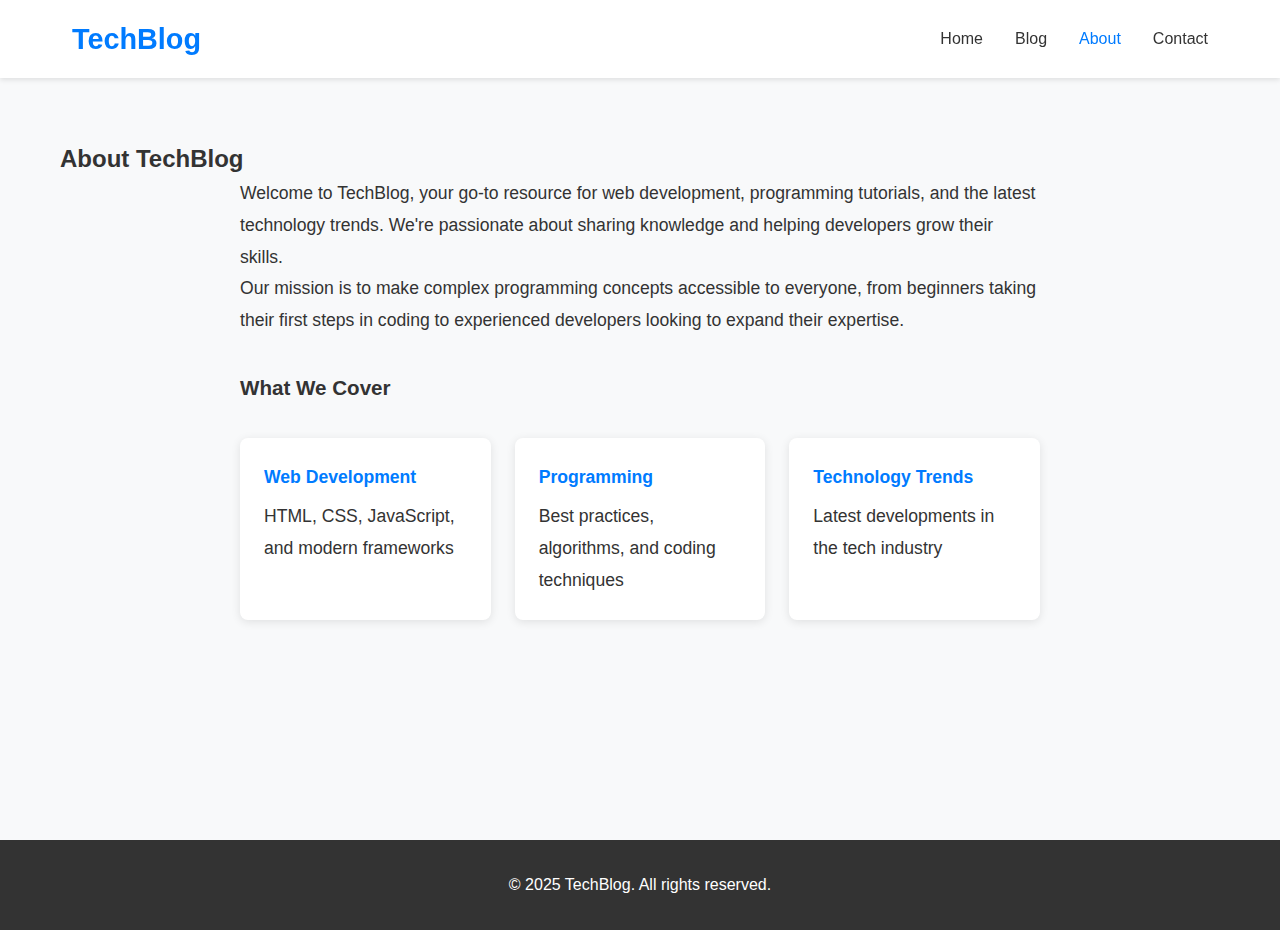
<file: about.html>
<!DOCTYPE html>
<html lang="en">
  <head>
    <meta charset="UTF-8" />
    <meta name="viewport" content="width=device-width, initial-scale=1.0" />
    <title>About - TechBlog</title>
    <link rel="stylesheet" href="css/style.css" />
  </head>
  <body>
    <header>
      <nav class="navbar">
        <div class="nav-container">
          <h1 class="logo">TechBlog</h1>
          <ul class="nav-menu">
            <li><a href="index.html">Home</a></li>
            <li><a href="blog.html">Blog</a></li>
            <li><a href="about.html" class="active">About</a></li>
            <li><a href="contact.html">Contact</a></li>
          </ul>
        </div>
      </nav>
    </header>

    <main>
      <section class="about-section">
        <div class="container">
          <h2>About TechBlog</h2>
          <div class="about-content">
            <div class="about-text">
              <p>
                Welcome to TechBlog, your go-to resource for web development,
                programming tutorials, and the latest technology trends. We're
                passionate about sharing knowledge and helping developers grow
                their skills.
              </p>

              <p>
                Our mission is to make complex programming concepts accessible
                to everyone, from beginners taking their first steps in coding
                to experienced developers looking to expand their expertise.
              </p>

              <h3>What We Cover</h3>
              <div class="topics-grid">
                <div class="topic-card">
                  <h4>Web Development</h4>
                  <p>HTML, CSS, JavaScript, and modern frameworks</p>
                </div>
                <div class="topic-card">
                  <h4>Programming</h4>
                  <p>Best practices, algorithms, and coding techniques</p>
                </div>
                <div class="topic-card">
                  <h4>Technology Trends</h4>
                  <p>Latest developments in the tech industry</p>
                </div>
              </div>
            </div>
          </div>
        </div>
      </section>
    </main>

    <footer>
      <div class="container">
        <p>&copy; 2025 TechBlog. All rights reserved.</p>
      </div>
    </footer>
  </body>
</html>
</file>
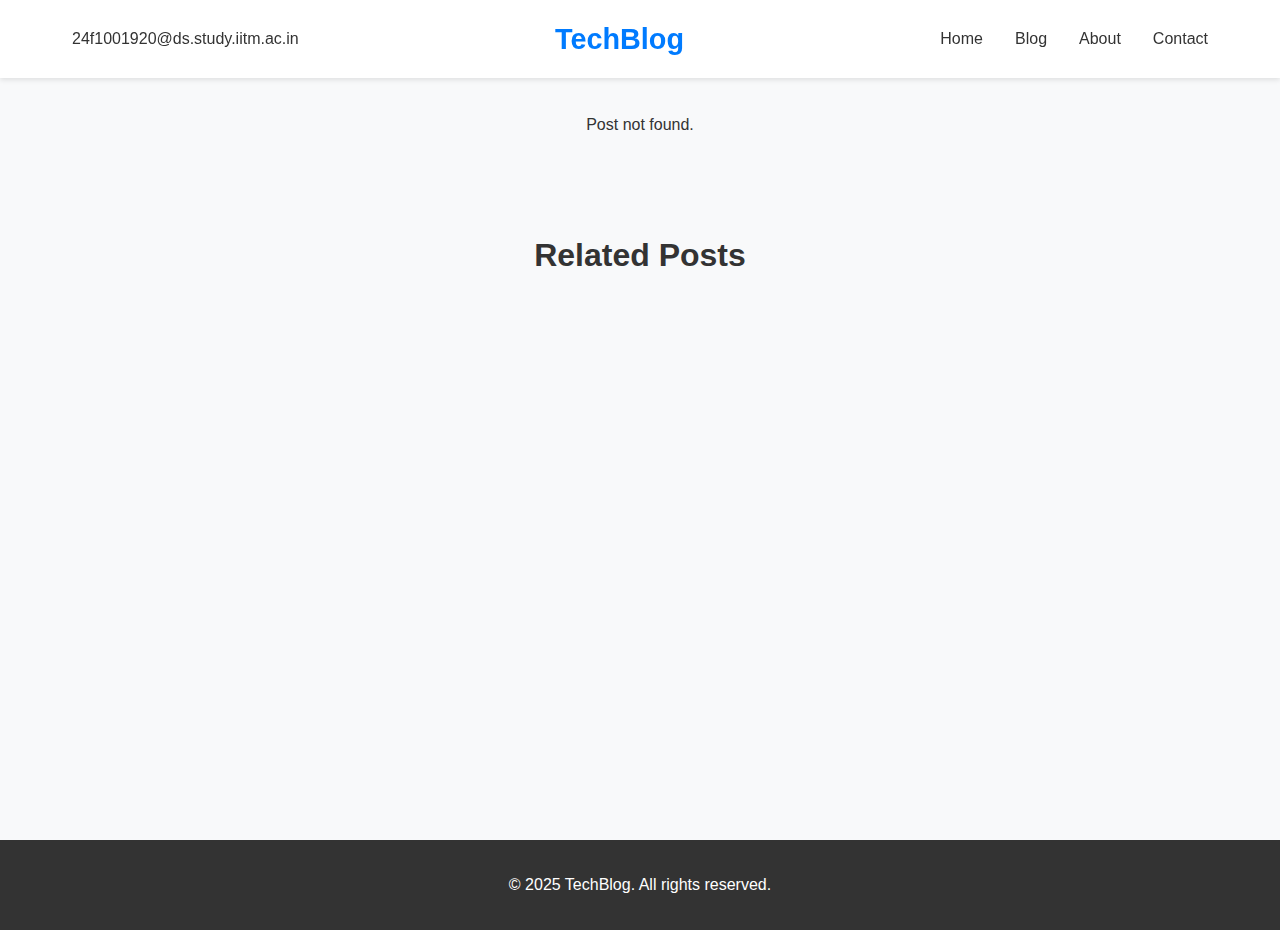
<file: blog-post.html>
<!DOCTYPE html>
<html lang="en">
  <head>
    <meta charset="UTF-8" />
    <meta name="viewport" content="width=device-width, initial-scale=1.0" />
    <title id="post-title">Blog Post - TechBlog</title>
    <link rel="stylesheet" href="css/style.css" />
  </head>
  <body>
    <header>
      <nav class="navbar">
        <div class="nav-container">
          <!--email_off-->24f1001920@ds.study.iitm.ac.in<!--/email_off-->
          <h1 class="logo">TechBlog</h1>
          <ul class="nav-menu">
            <li><a href="index.html">Home</a></li>
            <li><a href="blog.html">Blog</a></li>
            <li><a href="about.html">About</a></li>
            <li><a href="contact.html">Contact</a></li>
          </ul>
        </div>
      </nav>
    </header>

    <main>
      <article class="blog-post" id="blog-post-content">
        <!-- Blog post content will be loaded here by JavaScript -->
      </article>

      <section class="related-posts">
        <div class="container">
          <h3>Related Posts</h3>
          <div class="posts-grid" id="related-posts">
            <!-- Related posts will be loaded here -->
          </div>
        </div>
      </section>
    </main>

    <footer>
      <div class="container">
        <p>&copy; 2025 TechBlog. All rights reserved.</p>
      </div>
    </footer>

    <script src="data/blogs.js"></script>
    <script src="js/script.js"></script>
  </body>
</html>
</file>
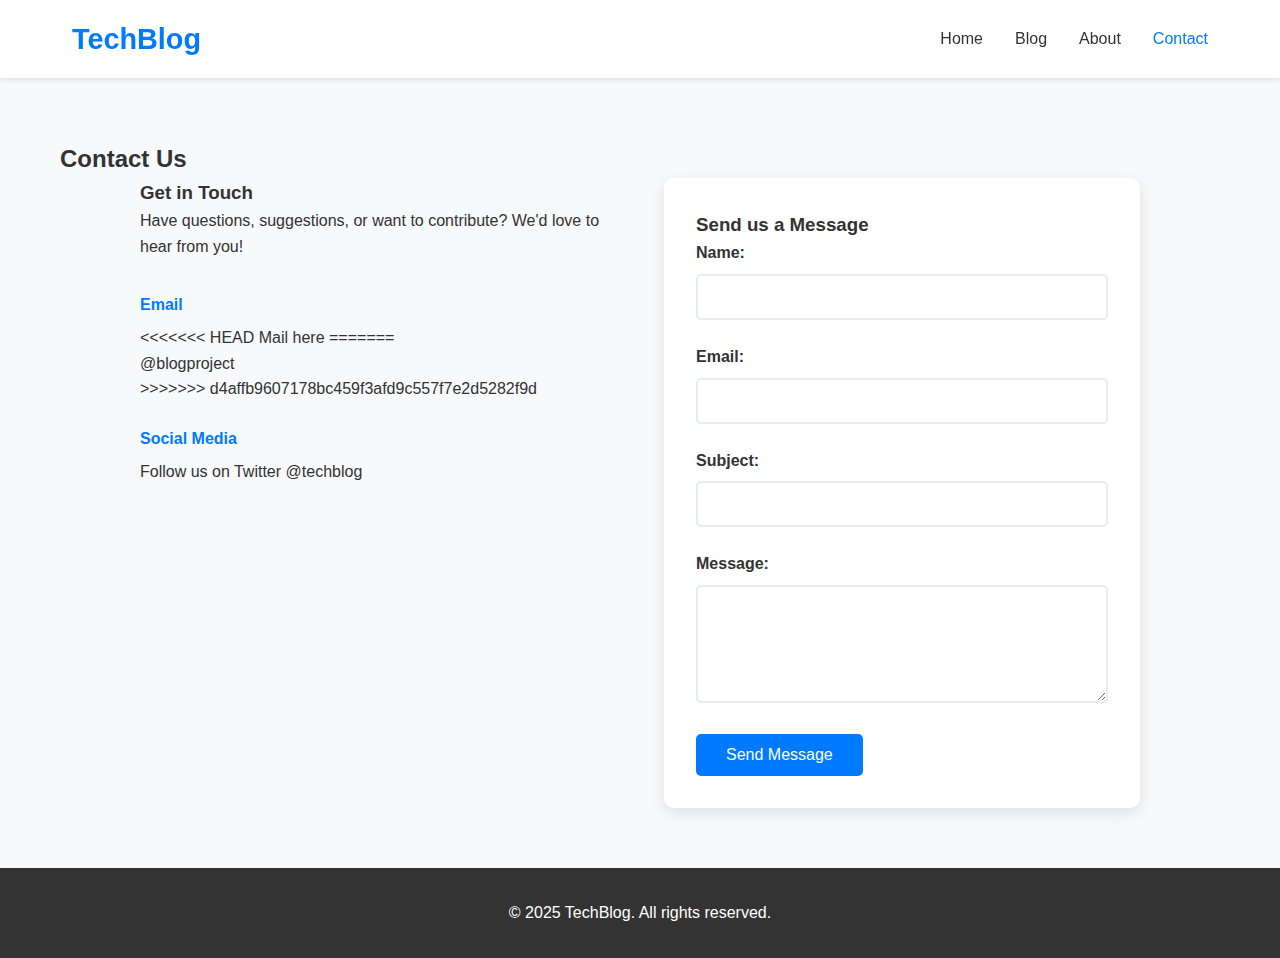
<file: contact.html>
<!DOCTYPE html>
<html lang="en">
  <head>
    <meta charset="UTF-8" />
    <meta name="viewport" content="width=device-width, initial-scale=1.0" />
    <title>Contact - TechBlog</title>
    <link rel="stylesheet" href="css/style.css" />
  </head>
  <body>
    <header>
      <nav class="navbar">
        <div class="nav-container">
          <h1 class="logo">TechBlog</h1>
          <ul class="nav-menu">
            <li><a href="index.html">Home</a></li>
            <li><a href="blog.html">Blog</a></li>
            <li><a href="about.html">About</a></li>
            <li><a href="contact.html" class="active">Contact</a></li>
          </ul>
        </div>
      </nav>
    </header>

    <main>
      <section class="contact-section">
        <div class="container">
          <h2>Contact Us</h2>
          <div class="contact-content">
            <div class="contact-info">
              <h3>Get in Touch</h3>
              <p>
                Have questions, suggestions, or want to contribute? We'd love to
                hear from you!
              </p>

              <div class="contact-methods">
                <div class="contact-method">
                  <h4>Email</h4>
<<<<<<< HEAD
                  <a>Mail here</a>
=======
                  <p>@blogproject</p>
>>>>>>> d4affb9607178bc459f3afd9c557f7e2d5282f9d
                </div>
                <div class="contact-method">
                  <h4>Social Media</h4>
                  <p>Follow us on Twitter @techblog</p>
                </div>
              </div>
            </div>

            <div class="contact-form">
              <h3>Send us a Message</h3>
              <form id="contact-form">
                <div class="form-group">
                  <label for="name">Name:</label>
                  <input type="text" id="name" name="name" required />
                </div>

                <div class="form-group">
                  <label for="email">Email:</label>
                  <input type="email" id="email" name="email" required />
                </div>

                <div class="form-group">
                  <label for="subject">Subject:</label>
                  <input type="text" id="subject" name="subject" required />
                </div>

                <div class="form-group">
                  <label for="message">Message:</label>
                  <textarea
                    id="message"
                    name="message"
                    rows="5"
                    required
                  ></textarea>
                </div>

                <button type="submit" class="submit-btn">Send Message</button>
              </form>
            </div>
          </div>
        </div>
      </section>
    </main>

    <footer>
      <div class="container">
        <p>&copy; 2025 TechBlog. All rights reserved.</p>
      </div>
    </footer>

    <script src="js/script.js"></script>
  </body>
</html>
</file>
<file: css/style.css>
/* Reset and Base Styles */
* {
  margin: 0;
  padding: 0;
  box-sizing: border-box;
}

body {
  font-family: "Arial", sans-serif;
  line-height: 1.6;
  color: #333;
  background-color: #f8f9fa;
}

.container {
  max-width: 1200px;
  margin: 0 auto;
  padding: 0 20px;
}

/* Header and Navigation */
.navbar {
  background: #fff;
  box-shadow: 0 2px 5px rgba(0, 0, 0, 0.1);
  position: fixed;
  top: 0;
  width: 100%;
  z-index: 1000;
}

.nav-container {
  display: flex;
  justify-content: space-between;
  align-items: center;
  padding: 1rem 2rem;
  max-width: 1200px;
  margin: 0 auto;
}

.logo {
  color: #007bff;
  font-size: 1.8rem;
  font-weight: bold;
}

.nav-menu {
  display: flex;
  list-style: none;
  gap: 2rem;
}

.nav-menu a {
  text-decoration: none;
  color: #333;
  font-weight: 500;
  transition: color 0.3s;
}

.nav-menu a:hover,
.nav-menu a.active {
  color: #007bff;
}

/* Main Content */
main {
  margin-top: 80px;
  min-height: calc(100vh - 140px);
}

/* Hero Section */
.hero {
  background: linear-gradient(135deg, #667eea 0%, #764ba2 100%);
  color: white;
  text-align: center;
  padding: 100px 0;
}

.hero-content h2 {
  font-size: 3rem;
  margin-bottom: 1rem;
}

.hero-content p {
  font-size: 1.2rem;
  margin-bottom: 2rem;
  opacity: 0.9;
}

.cta-btn {
  display: inline-block;
  background: #fff;
  color: #667eea;
  padding: 12px 30px;
  text-decoration: none;
  border-radius: 5px;
  font-weight: bold;
  transition: transform 0.3s;
}

.cta-btn:hover {
  transform: translateY(-2px);
}

/* Posts Grid */
.featured-posts,
.blog-showcase {
  padding: 60px 0;
}

.featured-posts h3,
.blog-header h2 {
  text-align: center;
  margin-bottom: 3rem;
  font-size: 2.5rem;
  color: #333;
}

.posts-grid {
  display: grid;
  grid-template-columns: repeat(auto-fit, minmax(300px, 1fr));
  gap: 2rem;
}

.post-card {
  background: white;
  border-radius: 10px;
  box-shadow: 0 5px 15px rgba(0, 0, 0, 0.1);
  overflow: hidden;
  transition: transform 0.3s, box-shadow 0.3s;
  cursor: pointer;
}

.post-card:hover {
  transform: translateY(-5px);
  box-shadow: 0 10px 25px rgba(0, 0, 0, 0.15);
}

.post-image {
  width: 100%;
  height: 200px;
  object-fit: cover;
}

.post-content {
  padding: 1.5rem;
}

.post-category {
  background: #007bff;
  color: white;
  padding: 0.3rem 0.8rem;
  border-radius: 15px;
  font-size: 0.8rem;
  display: inline-block;
  margin-bottom: 1rem;
}

.post-title {
  font-size: 1.3rem;
  margin-bottom: 0.8rem;
  color: #333;
}

.post-excerpt {
  color: #666;
  margin-bottom: 1rem;
  line-height: 1.5;
}

.post-meta {
  display: flex;
  justify-content: space-between;
  font-size: 0.9rem;
  color: #888;
}

/* Blog Header */
.blog-header {
  background: #f8f9fa;
  padding: 60px 0;
  text-align: center;
}

.blog-header p {
  font-size: 1.1rem;
  color: #666;
  margin-top: 1rem;
}

/* Search and Filter */
.search-filter {
  margin-bottom: 3rem;
  display: flex;
  gap: 1rem;
  justify-content: center;
  flex-wrap: wrap;
}

.search-filter input,
.search-filter select {
  padding: 10px 15px;
  border: 2px solid #e9ecef;
  border-radius: 5px;
  font-size: 1rem;
  min-width: 200px;
}

.search-filter input:focus,
.search-filter select:focus {
  outline: none;
  border-color: #007bff;
}

/* Individual Blog Post */
.blog-post {
  max-width: 800px;
  margin: 0 auto;
  padding: 2rem;
}

.post-header {
  text-align: center;
  margin-bottom: 3rem;
}

.post-header h1 {
  font-size: 2.5rem;
  margin-bottom: 1rem;
  color: #333;
}

.post-header-meta {
  color: #666;
  margin-bottom: 2rem;
}

.post-featured-image {
  width: 100%;
  max-width: 100%;
  height: 400px;
  object-fit: cover;
  border-radius: 10px;
  margin-bottom: 2rem;
}

.post-body {
  font-size: 1.1rem;
  line-height: 1.8;
  color: #444;
}

.post-body h2,
.post-body h3 {
  margin: 2rem 0 1rem;
  color: #333;
}

.post-body p {
  margin-bottom: 1.5rem;
}

/* Related Posts */
.related-posts {
  padding: 60px 0;
  background: #f8f9fa;
}

.related-posts h3 {
  text-align: center;
  margin-bottom: 2rem;
  font-size: 2rem;
}

/* About Page */
.about-section {
  padding: 60px 0;
}

.about-content {
  max-width: 800px;
  margin: 0 auto;
}

.about-text {
  font-size: 1.1rem;
  line-height: 1.8;
}

.about-text h3 {
  margin: 2rem 0 1.5rem;
  color: #333;
}

.topics-grid {
  display: grid;
  grid-template-columns: repeat(auto-fit, minmax(250px, 1fr));
  gap: 1.5rem;
  margin-top: 2rem;
}

.topic-card {
  background: white;
  padding: 1.5rem;
  border-radius: 8px;
  box-shadow: 0 2px 10px rgba(0, 0, 0, 0.1);
}

.topic-card h4 {
  color: #007bff;
  margin-bottom: 0.5rem;
}

/* Contact Page */
.contact-section {
  padding: 60px 0;
}

.contact-content {
  display: grid;
  grid-template-columns: 1fr 1fr;
  gap: 3rem;
  max-width: 1000px;
  margin: 0 auto;
}

.contact-methods {
  margin-top: 2rem;
}

.contact-method {
  margin-bottom: 1.5rem;
}

.contact-method h4 {
  color: #007bff;
  margin-bottom: 0.5rem;
}

.contact-form {
  background: white;
  padding: 2rem;
  border-radius: 10px;
  box-shadow: 0 5px 15px rgba(0, 0, 0, 0.1);
}

.form-group {
  margin-bottom: 1.5rem;
}

.form-group label {
  display: block;
  margin-bottom: 0.5rem;
  font-weight: bold;
  color: #333;
}

.form-group input,
.form-group textarea {
  width: 100%;
  padding: 12px;
  border: 2px solid #e9ecef;
  border-radius: 5px;
  font-size: 1rem;
  font-family: inherit;
}

.form-group input:focus,
.form-group textarea:focus {
  outline: none;
  border-color: #007bff;
}

.submit-btn {
  background: #007bff;
  color: white;
  padding: 12px 30px;
  border: none;
  border-radius: 5px;
  font-size: 1rem;
  cursor: pointer;
  transition: background 0.3s;
}

.submit-btn:hover {
  background: #0056b3;
}

/* Footer */
footer {
  background: #333;
  color: white;
  text-align: center;
  padding: 2rem 0;
  margin-top: auto;
}

/* Responsive Design */
@media (max-width: 768px) {
  .nav-container {
    flex-direction: column;
    gap: 1rem;
  }

  .hero-content h2 {
    font-size: 2rem;
  }

  .posts-grid {
    grid-template-columns: 1fr;
  }

  .search-filter {
    flex-direction: column;
    align-items: center;
  }

  .contact-content {
    grid-template-columns: 1fr;
  }

  .blog-post {
    padding: 1rem;
  }
}

/* Utility Classes */
.text-center {
  text-align: center;
}

.mb-2 {
  margin-bottom: 2rem;
}

.mt-2 {
  margin-top: 2rem;
}

.hidden {
  display: none;
}
</file>
